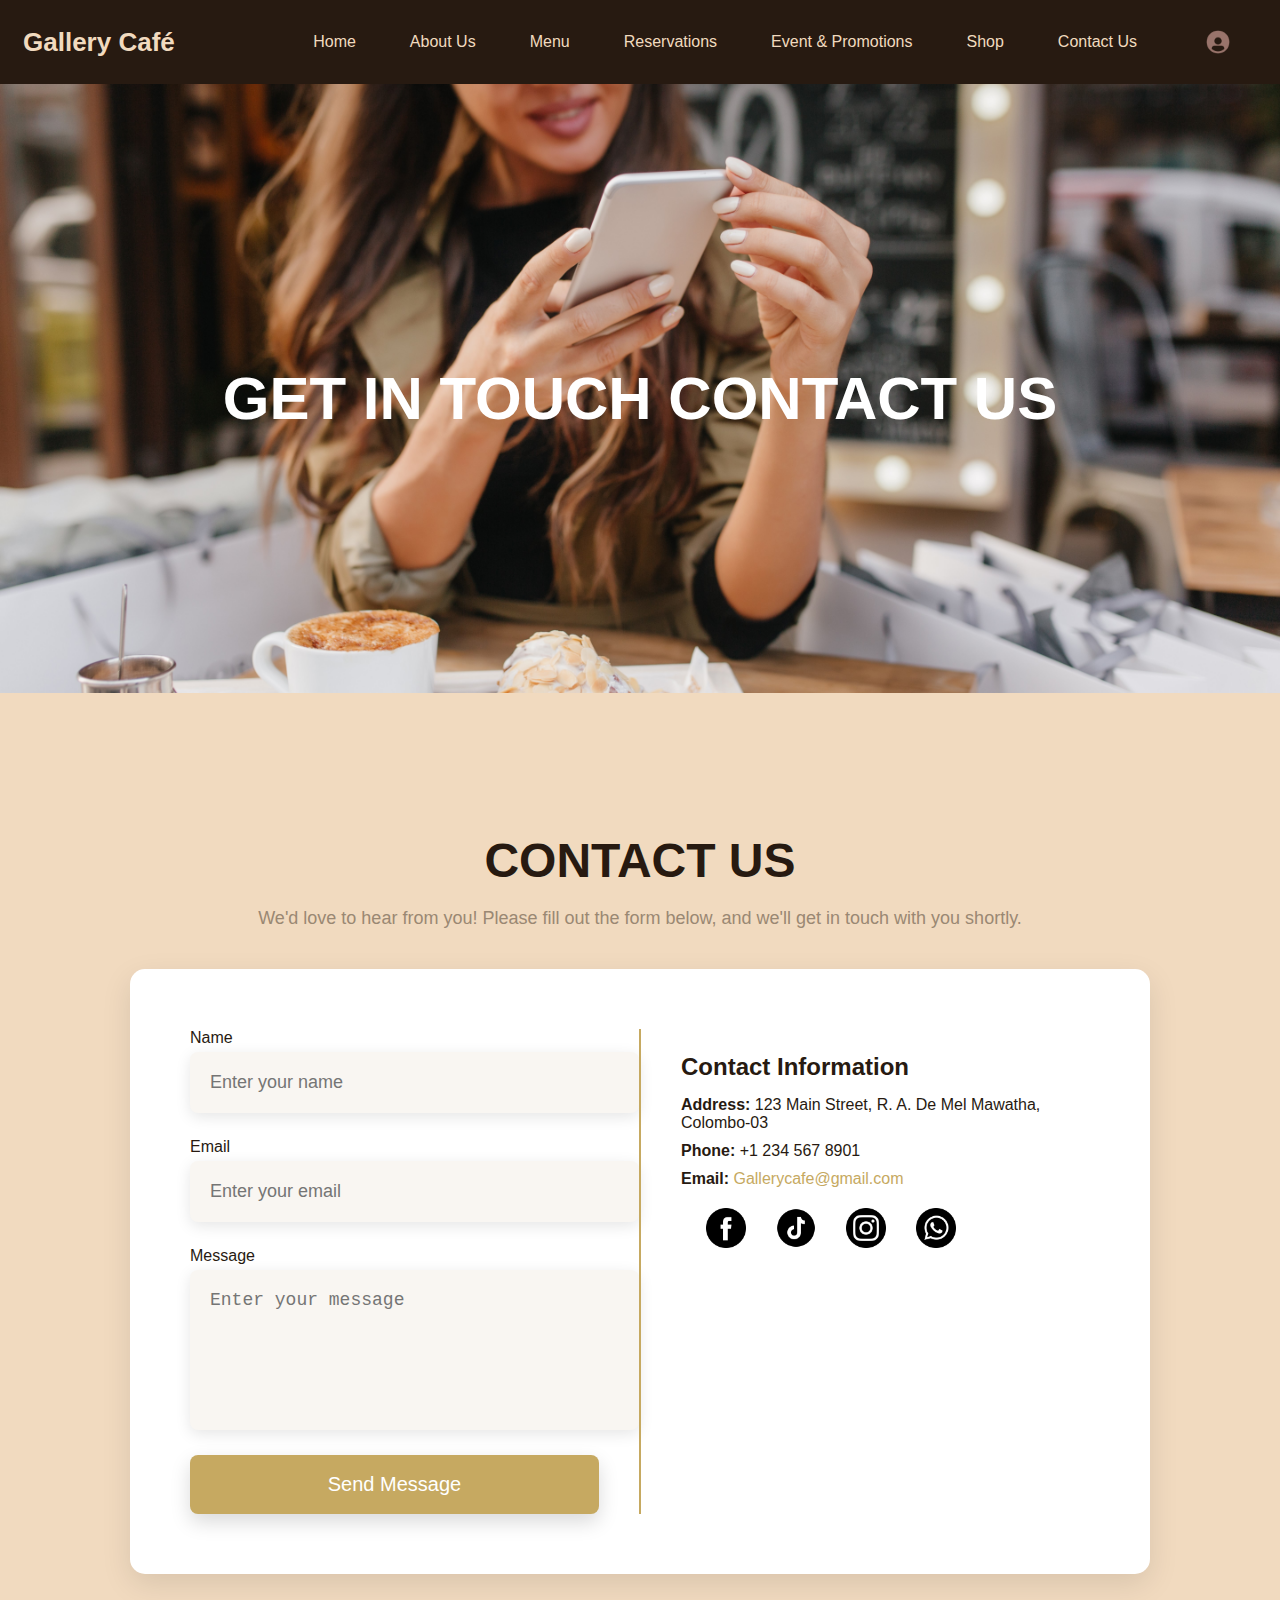
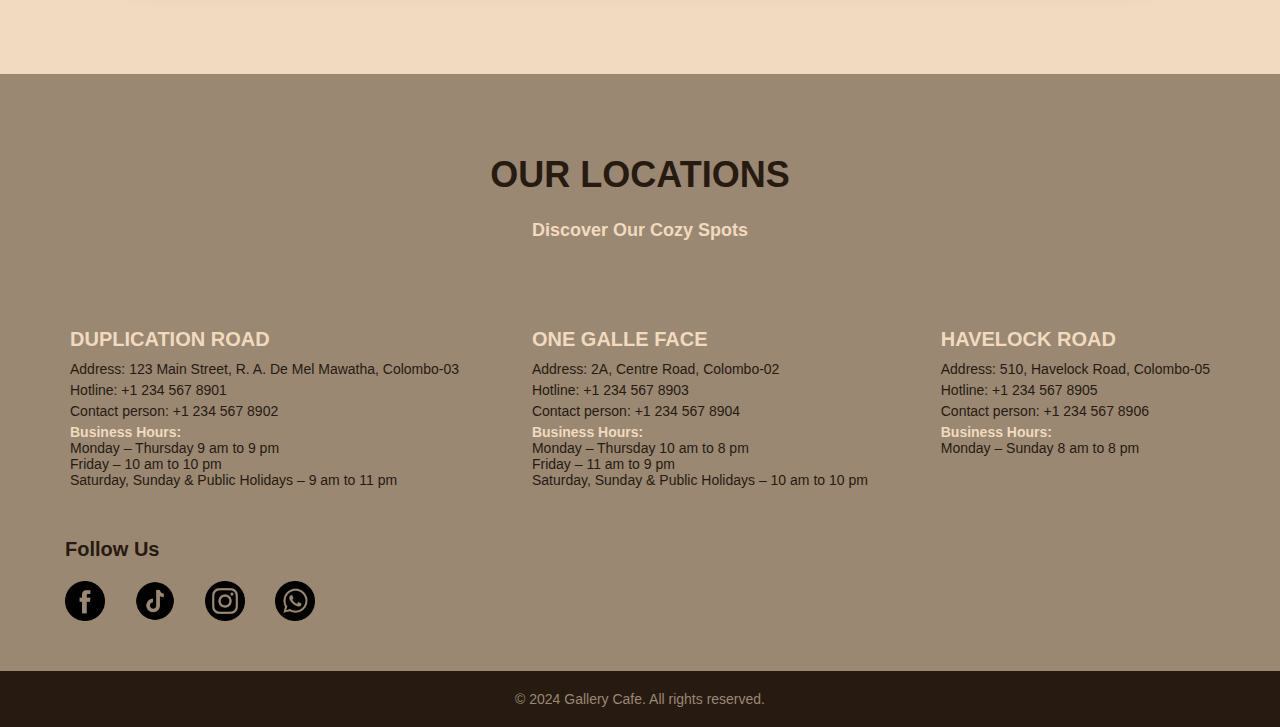
<file: Contact.html>
<!DOCTYPE html>
<html lang="en">
<head>
    <meta charset="UTF-8">
    <meta name="viewport" content="width=device-width, initial-scale=1.0">
    <title>Gallery Cafe Contact us</title>
    <link rel="stylesheet" href="ContactStyle.css">
</head>
<body>
    <header></header>
        <!-- Main Navigation Menu -->
        <nav id="main-nav">
            <div class="navbar-container">
                <a class="navbar-brand" href="#">Gallery Café</a>
                <!-- Menu Toggle Button (Hamburger Icon) -->
                <button class="menu-toggle" id="menu-toggle" aria-expanded="false" aria-label="Toggle navigation">
                    <span class="bar"></span>
                    <span class="bar"></span>
                    <span class="bar"></span>
                </button>
                <!-- Navigation Menu Links -->
                <ul class="nav-menu" id="nav-menu">
                    <li><a href="index.html">Home</a></li>
                    <li><a href="About.html">About Us</a></li>
                    <li><a href="Menu.html">Menu</a></li>
                    <li><a href="Reservations.html">Reservations</a></li>
                    <li><a href="Promotions.html">Event & Promotions</a></li>
                    <li><a href="Shop.php">Shop</a></li> <!-- New Shop link -->
                    <li><a href="Contact.html">Contact Us</a></li>
                    <li><a href="user.html" id="user-icon" aria-label="User Page">
                        <img src="icons/user.png" alt="User Icon" class="nav-icon">
                    </a></li>
                </ul>
            </div>
        </nav>
    </header>


    <section class="intro-section">
        <div class="container">
            <h1>GET IN TOUCH CONTACT US</h1>
        </div>
    </section>


    <section class="contact-section">
        <h2>CONTACT US</h2>
        <p>We'd love to hear from you! Please fill out the form below, and we'll get in touch with you shortly.</p>
        
        <div class="contact-container">
          <form>
            <div class="form-group">
              <label for="name">Name</label>
              <input type="text" id="name" name="name" placeholder="Enter your name" required>
            </div>
            
            <div class="form-group">
              <label for="email">Email</label>
              <input type="email" id="email" name="email" placeholder="Enter your email" required>
            </div>
            
            <div class="form-group">
              <label for="message">Message</label>
              <textarea id="message" name="message" placeholder="Enter your message" required></textarea>
            </div>
            
            <button type="submit">Send Message</button>
          </form>
          
          <div class="contact-info">
            <h3>Contact Information</h3>
            <p><strong>Address:</strong> 123 Main Street, R. A. De Mel Mawatha, Colombo-03</p>
            <p><strong>Phone:</strong> +1 234 567 8901</p>
            <p><strong>Email:</strong> <a href="mailto:kaveeshaudani09@gmail.com">Gallerycafe@gmail.com</a></p>
            
            <div class="social-media">
              <a href="#"><img src="icons/facebook.png" alt="Facebook"></a>
              <a href="#"><img src="icons/tiktok.png" alt="Twitter"></a>
              <a href="#"><img src="icons/instagram.png" alt="Instagram"></a>
              <a href="#"><img src="icons/whatsapp.png" alt="YouTube"></a>
            </div>
          </div>
        </div>
      </section>
      
      <section class="locations-section">
        <div class="container">
            <div class="row text-center mb-4">
                <div class="col-12">
                    <h2 class="gallery-center-heading">OUR LOCATIONS</h2>
                    <h4 class="subtitle">Discover Our Cozy Spots</h4>
                </div>
            </div>
            <div class="row gallery-locations mb-5">
                <div class="col-md-4 mb-5 mb-md-0 location-card">
                    <h5>DUPLICATION ROAD</h5>
                    <p>Address: 123 Main Street, R. A. De Mel Mawatha, Colombo-03</p>
                    <p>Hotline: +1 234 567 8901</p>
                    <p>Contact person: +1 234 567 8902</p>
                    <div class="gallery-biz-hours">
                        <p><strong>Business Hours:</strong></p>
                        <p>Monday – Thursday 9 am to 9 pm<br>
                           Friday – 10 am to 10 pm<br>
                           Saturday, Sunday &amp; Public Holidays – 9 am to 11 pm</p>
                    </div>
                </div>
                <div class="col-md-4 mb-5 mb-md-0 location-card">
                    <h5>ONE GALLE FACE</h5>
                    <p>Address: 2A, Centre Road, Colombo-02</p>
                    <p>Hotline: +1 234 567 8903</p>
                    <p>Contact person: +1 234 567 8904</p>
                    <div class="gallery-biz-hours">
                        <p><strong>Business Hours:</strong></p>
                        <p>Monday – Thursday 10 am to 8 pm<br>
                           Friday – 11 am to 9 pm<br>
                           Saturday, Sunday &amp; Public Holidays – 10 am to 10 pm</p>
                    </div>
                </div>
                <div class="col-md-4 mb-5 mb-md-0 location-card">
                    <h5>HAVELOCK ROAD</h5>
                    <p>Address: 510, Havelock Road, Colombo-05</p>
                    <p>Hotline: +1 234 567 8905</p>
                    <p>Contact person: +1 234 567 8906</p>
                    <div class="gallery-biz-hours">
                        <p><strong>Business Hours:</strong></p>
                        <p>Monday – Sunday 8 am to 8 pm</p>
                    </div>
                </div>
            </div>
            <div class="row text-center">
                <div class="col-12">
                    <div class="social-wrapper col-md-4 mb-5 mb-md-0">
                        <h3>Follow Us</h3>
                        <div class="social-media">
                            <a href="#"><img src="icons/facebook.png" alt="Facebook"></a>
                            <a href="#"><img src="icons/tiktok.png" alt="Twitter"></a>
                            <a href="#"><img src="icons/instagram.png" alt="Instagram"></a>
                            <a href="#"><img src="icons/whatsapp.png" alt="YouTube"></a>
                        </div>
                    </div>
                </div>
            </div>
        </div>
      </section>


      <footer>
        <div class="footer-container">
          <p style="color: #9A8873;">© 2024 Gallery Cafe. All rights reserved.</p>
        </div>
      </footer>
      
      
        
      
    

    <script src="script.js"></script>
</body>
</html>
</file>
<file: ContactStyle.css>
/* ---------------------------------------------------------General Page Styles ------------------------------------------*/
body {
    font-family: 'Arial', sans-serif;
    margin: 0;
    padding: 0;
    box-sizing: border-box;
}
.container {
    max-width: 1200px;
    margin: 0 auto;
    padding: 50px 20px;
}


/*--------------------------------------------------------- Main Navigation Styles------------------------------------------ */
#main-nav {
    background-color: #271a11;
    padding: 22px 23px;
    position: relative;
    z-index: 10;
}

.navbar-container {
    display: flex;
    justify-content: space-between;
    align-items: center;
}

.navbar-brand {
    font-size: 26px;
    font-weight: bold;
    color: #F1DABF;
    text-decoration: none;
}

.nav-menu {
    display: flex;
    justify-content: center;
    align-items: center;
    list-style: none;
    margin: 0;
    padding: 0;
}

.nav-menu li {
    margin: 0 15px;
}

.nav-menu li a {
    color: #F1DABF;
    font-size: 16px;
    text-decoration: none;
    padding: 8px 12px;
    border-radius: 5px;
    font-weight: 500;
    transition: color 0.3s ease, background-color 0.3s ease;
}

.nav-menu li a:hover {
    color: white;
    transform: scale(1.05);
}



/* Style for the new icon in the navigation menu */
#user-icon {
    display: flex;
    align-items: center;
}

.nav-icon {
    width: 24px;
    height: 24px;
    border-radius: 50%;
    transition: transform 0.3s ease;
}

#user-icon:hover .nav-icon {
    transform: scale(1.2);
}

/* Adjust margin for icon to match other nav items */
#user-icon {
    margin-left: 15px;
}

/* ---------------------------------------------------------Hamburger Menu Icon------------------------------------------ */
.menu-toggle {
    display: none;
    cursor: pointer;
    border: none;
    background: none;
    outline: none;
}

.menu-toggle .bar {
    display: block;
    width: 25px;
    height: 3px;
    margin: 5px auto;
    background-color: white;
    transition: all 0.3s ease;
}

/* Overlay for smoother experience */
#overlay {
    position: fixed;
    width: 100%;
    height: 100%;
    top: 0;
    left: 0;
    background: rgba(0, 0, 0, 0.6);
    z-index: 5;
    display: none;
    transition: opacity 0.5s ease;
}

/* ---------------------------------------------------------Responsive Design ------------------------------------------*/
@media (max-width: 768px) {
    .nav-menu {
        position: fixed;
        top: 0;
        left: -100%;
        height: 100vh;
        width: 250px;
        background-color: #271a11;
        flex-direction: column;
        align-items: flex-start;
        justify-content: center;
        padding-left: 30px;
        transition: left 0.3s ease;
    }

    .nav-menu.active {
        left: 0;
    }

    .nav-menu li {
        margin: 20px 0;
    }

    .nav-menu li a {
        font-size: 18px;
        width: 100%;
        padding: 10px 0;
    }

    /* ---------------------------------------------------------Show Hamburger Icon------------------------------------------ */
    .menu-toggle {
        display: block;
        z-index: 20;
    }

    /* ---------------------------------------------------------Menu toggle animation------------------------------------------ */
    .menu-toggle.active .bar:nth-child(1) {
        transform: rotate(45deg) translate(5px, 5px);
    }

    .menu-toggle.active .bar:nth-child(2) {
        opacity: 0;
    }

    .menu-toggle.active .bar:nth-child(3) {
        transform: rotate(-45deg) translate(5px, -5px);
    }

    /* Show overlay */
    #overlay.show {
        display: block;
        opacity: 1;
    }
}



/*------------------------------------------------------intro section-------------------------------------------------------------*/
.intro-section {
    background: url('images/contact.jpg') no-repeat center center;
    background-size: cover; 
    color: #fff; 
    padding: 190px 0; 
    position: relative;
    text-align: center;
}

.intro-section h1 {
    font-size: 60px;
    margin-bottom: 20px;
    font-family: 'Arial', sans-serif; 
}

.breadcrumbs {
    list-style: none;
    padding: 0;
    margin: 0;
    font-size: 14px;
}

.breadcrumbs li {
    display: inline;
    margin-right: 5px;
}

.breadcrumbs li a {
    color: #fff; /* Link color */
    text-decoration: none;
}

.breadcrumbs li a:hover {
    text-decoration: underline;
}

.breadcrumbs li.current-item {
    color: #ddd; /* Color for the current item */
}



/*--------------------------- Premium Contact Section ---------------------------*/
.contact-section {
    background-color: #F1DABF; /* Light beige, luxurious tone */
    padding: 100px 0;
    text-align: center;
}

.contact-container {
    background-color: white;
    padding: 60px;
    max-width: 900px;
    width: 100%;
    border-radius: 15px;
    box-shadow: 0px 10px 30px rgba(0, 0, 0, 0.1);
    margin: 0 auto; /* Center the container */
    display: flex; 
    gap: 40px; /* Space between form and contact info */
}

.contact-section h2 {
    font-size: 48px;
    color: #271a11; /* Dark brown for elegance */
    margin-bottom: 20px;
}

.contact-section p {
    font-size: 18px;
    color: #9A8873; /* Dark brown for elegance */
    margin-bottom: 40px;
    grid-column: span 2; /* Span across two columns in grid */
}

form {
    flex: 1; /* Allow form to grow and fill space */
    display: flex;
    flex-direction: column;
    gap: 25px;
    text-align: left;
}

.form-group {
    display: flex;
    flex-direction: column; /* Change to column for labels */
}

.form-group label {
    font-size: 16px;
    color: #271a11; /* Dark brown for labels */
    margin-bottom: 5px;
}

.form-group input, .form-group textarea {
    width: 100%;
    padding: 18px;
    font-size: 18px;
    border: 2px solid transparent;
    border-radius: 8px;
    background-color: #F9F6F2; /* Soft, premium background for input fields */
    transition: all 0.3s ease-in-out;
    box-shadow: 0px 4px 15px rgba(0, 0, 0, 0.1);
}

.form-group input:focus, .form-group textarea:focus {
    border: 2px solid #C6A961; /* Gold border on focus */
    background-color: white; /* Sleek white background */
    outline: none;
}

textarea {
    min-height: 120px;
    resize: none;
}

button {
    background-color: #C6A961; /* Gold for luxury */
    color: #fff;
    font-size: 20px;
    padding: 18px 0;
    border: none;
    border-radius: 8px;
    cursor: pointer;
    transition: background-color 0.3s ease-in-out, transform 0.3s;
    box-shadow: 0px 8px 20px rgba(0, 0, 0, 0.15);
    font-family: 'Arial', sans-serif;
}

button:hover {
    background-color: #A58A43; /* Darker gold on hover */
    transform: translateY(-2px); /* Smooth hover effect */
}

/* Responsive Design */
@media (max-width: 768px) {
    .contact-container {
        flex-direction: column; /* Stack elements on small screens */
    }

    .form-group {
        flex-direction: column; /* Keep labels above inputs */
    }
}
.contact-info {
    flex: 1; /* Allow contact info to grow and fill space */
    margin-top: 0; /* Remove top margin */
    text-align: left; /* Align text to the left */
    padding-left: 40px; /* Add padding for spacing */
    border-left: 2px solid #C6A961; 
}

.contact-info h3 {
    font-size: 24px;
    color: #271a11; /* Dark brown for elegance */
    margin-bottom: 15px; /* Space below heading */
    font-weight: 700; /* Bold for prominence */
}

.contact-info p {
    font-size: 16px;
    color: #271a11; /* Dark brown for elegance */
    margin-bottom: 10px; /* Space between paragraphs */
}

.contact-info a {
    color: #C6A961; /* Gold for links */
    text-decoration: none; /* Remove underline */
    transition: color 0.3s; /* Smooth transition for hover */
}

.contact-info a:hover {
    color: #A58A43; 
}

.social-media {
    margin-top: 20px; /* Space above social media section */
}

.social-media h4 {
    font-size: 18px; /* Smaller heading for social media */
    color: #271a11; /* Dark brown for elegance */
    margin-bottom: 10px; /* Space below heading */
}

.social-media a {
    margin-right: 15px; /* Space between social media icons */
}

.social-media img {
    width: 30px; 
    height: 30px; 
    transition: transform 0.3s; }

.social-media img:hover {
    transform: scale(1.1); /* Slightly enlarge on hover */
}



  /*-----------------------------------------our locations section-------------------------------------------------*/
  .locations-section {
    padding: 0px 0;
    background-color: #9A8873; /* Light background for contrast */
}

.gallery-center-heading {
    font-size: 36px;
    color: #271a11;
    margin-bottom: 10px;
    text-align: center;
}

.subtitle {
    font-size: 18px;
    color: #F1DABF;
    text-align: center;
}

.gallery-locations {
    display: flex;
    flex-wrap: wrap; 
    justify-content: space-between; /* Space out the cards */
}

.location-card {
    background-color: transparent; /* No background color */
    padding: 20px;
    border: none; /* Subtle border for definition */
    margin: 10px; /* Consistent spacing around cards */
}


h5 {
    font-size: 20px;
    color: #F1DABF;
    margin-bottom: 10px;
}

p {
    font-size: 14px;
    color: #271a11;
    margin: 5px 0;
}

.gallery-biz-hours p {
    margin: 0;
}

.gallery-biz-hours strong {
    color: #F1DABF;
}

.social-wrapper h3 {
    font-size: 20px;
    color: #271a11;
    margin-bottom: 20px;
    margin-left: 25px;
}

.social-media {
    display: flex;
    gap: 15px;
    margin-top: 20px;
    margin-left: 25px;
}

.social-media a {
    display: inline-block;
    width: 40px;
    height: 40px;
}

.social-media img {
    width: 100%;
    height: auto;
    transition: transform 0.3s ease;
}

.social-media a:hover img {
    transform: scale(1.1); /* Slight zoom effect on hover */
}

@media (max-width: 768px) {
    .locations-section {
        padding: 40px 0;
    }

    .gallery-center-heading {
        font-size: 28px;
    }

    .subtitle {
        font-size: 16px;
    }

    h5 {
        font-size: 18px;
    }

    p {
        font-size: 12px;
    }
}





  /*-------------------------------------footer section-------------------------------------------------*/
  footer {
    text-align: center;
    padding: 15px;
    background-color: #271a11;
    
  }
  
  .footer-container {
    max-width: 1200px;
    margin: 0 auto;
    color: white;
  }
</file>
